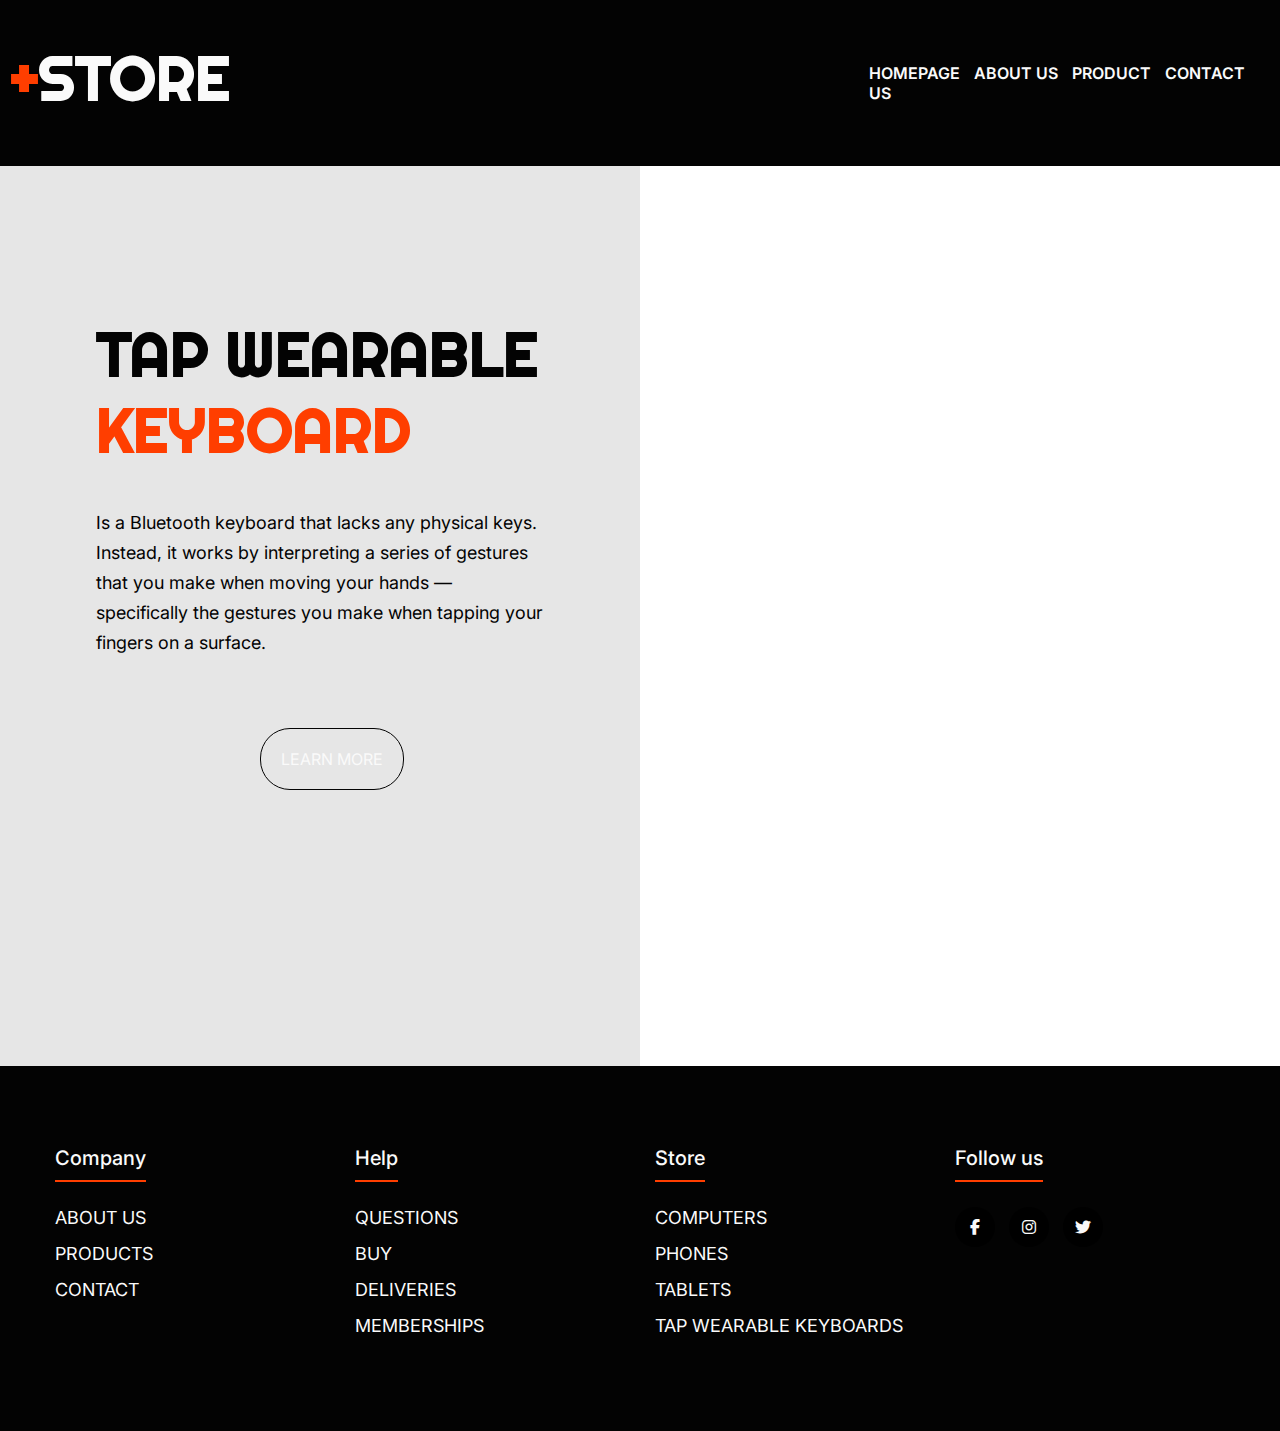
<file: index.html>
<!DOCTYPE html>
<html lang="en">
    <head>
        <meta charset="UTF-8">
        <meta http-equiv="X-UA-Compatible" content="IE=edge">
        <meta name="viewport" content="width=device-width, initial-scale=1.0">
        <title>Main Project</title>
        <link rel="stylesheet" href="style.css">
        <!--Library to use some icons-->
        <link rel="stylesheet" href="https://cdnjs.cloudflare.com/ajax/libs/font-awesome/6.2.1/css/all.min.css">
        <style>
            @import url('https://fonts.googleapis.com/css2?family=Righteous&display=swap');
            @import url('https://fonts.googleapis.com/css2?family=Nunito:wght@800&display=swap');
            @import url('https://fonts.googleapis.com/css2?family=Inter:wght@800&display=swap');
        </style>
    </head>
    <body>
        <header>
            <h1>+<span class="Store">Store</span></h1>
            <nav>
        
                    <a class="nav-link" href="index.html">Homepage</a>
                    <a class="nav-link" href="AboutPage.html">About us</a>
                    <a class="nav-link" href="ProductPage.html">Product</a>
                    <a class="nav-link" href="ContactPage.html">Contact us</a>
                </ul>
            </nav>
        </header>

        <main>
            <section id="DivideScreen">
                <div class="left">
                    <h1><span class="Tap">Tap wearable</span> keyboard</h1>
                    <p>Is a Bluetooth keyboard that lacks any physical keys. Instead, it works by interpreting a series of gestures that you make when moving your hands — specifically the gestures you make when tapping your fingers on a surface.
                    </p>
                    <div class="LearnMore">
                        <a href="AboutPage.html">learn more</a>
                    </div> 
                </div>
                <div class="right">
                    
                </div>
            </section>

        </main>

        <footer class="footer">

            <div class="container">

                <div class="footer-row">

                    <div class="footer-links">
                        <h4>Company</h4>
                        <ul>
                            <li><a href="AboutPage.html">About us</a></li>
                            <li><a href="ProductPage.html">Products</a></li>
                            <li><a href="ContactPage.html">Contact</a></li>
                        </ul>

                    </div>

                    <div class="footer-links">
                        <h4>Help</h4>
                        <ul>
                            <li><a href="index.html">Questions</a></li>
                            <li><a href="AboutPage.html">Buy</a></li>
                            <li><a href="ProductPage.html">Deliveries</a></li>
                            <li><a href="ContactPage.html">Memberships</a></li>
                        </ul>

                    </div> 

                    <div class="footer-links">
                        <h4>Store</h4>
                        <ul>
                            <li><a href="index.html">Computers</a></li>
                            <li><a href="AboutPage.html">Phones</a></li>
                            <li><a href="ProductPage.html">Tablets</a></li>
                            <li><a href="ContactPage.html">Tap wearable keyboards</a></li>
                        </ul>

                    </div>

                    <div class="footer-links">
                        <h4>Follow us</h4>
                        <div class="social-links">
                            <a href="Texto de cambio"><i class="fab fa-facebook-f"></i></a>
                            <a href="Texto de cambio"><i class="fab fa-instagram"></i></a>
                            <a href="Texto de cambio"><i class="fab fa-twitter"></i></a>
                        </div>

                    </div>

                </div>

            </div>

        </footer>

    </body>

</html>
</file>
<file: style.css>
/*Header */

header {
    background-color: #030303;
    min-height: 70px;
    justify-content: space-between;
    padding: 10px;
    align-items: center;
    display: flex;
}


nav a {
    font-weight: 600;
    padding-right: 10px;
    font-family: 'Inter', sans-serif;
}

nav a:hover {
    color: #ff3e00;
}

@media (max-widht:700px){
    header {
        flex-direction: column;
    }

    nav {
        padding: 10px 0px;
    }
}

/* Body*/

body {
    margin: 0;
    padding: 0;

}

a {
    text-transform: uppercase;
    text-decoration: none;
}

header h1 {
    font-size: 60px;
    margin-bottom: 40px;
    /*margin-left: 30px;*/
    margin-top: 30px;
    text-transform: uppercase;
    font-family: 'Righteous', cursive;
    color: #ff3e00;
}

h1 {
    font-size: 60px;
    width: 70%;
    margin: auto;
    margin-bottom: 40px;
    /*margin-left: 30px;*/
    margin-top: 150px;
    text-transform: uppercase;
    font-family: 'Righteous', cursive;
    color: #ff3e00;
}

p {
    font-size: 21px;
    line-height: 30px;
    width: 70%;
    margin: auto;
    color: #030303;
    /*margin-left: 30px; */
    font-family: 'Inter', sans-serif;
}


/* Header and body*/
a:link {
    color: #fafafa;
    transition: all .3s ease;
}

a:visited {
    color: #fafafa;
}

.left {
    background-color: rgb(230, 230, 230);
    height: 100vh;
    width: 50%;

}

.left p {
    color: #030303;
}

.right {
    background: url(https://m.media-amazon.com/images/W/IMAGERENDERING_521856-T1/images/I/61ZzKqkA4WL._AC_SL1500_.jpg);
    background-size: cover;
    background-position: center;
    width: 50%;
    height: 100vh;
}

#DivideScreen {
    display: flex;

}

.Store {
    color: #fafafa;
}

.LearnMore {
    color: #030303;
    border: 1px solid #030303;
    border-radius: 30px;
    margin-top: 30px;
    padding: 20px;
    display: inline-block;
    margin-left: 260px;
    font-family: 'Inter', sans-serif;
    transition: transform .5s;
}

.LearnMore a:visited {
    color: #030303;
}

.LearnMore:hover {
    transform: scale(1.1);
}

.Tap {
    color: #030303;
    
}


/*Delete margin and padding of the body */
* {
    margin: 0;
    padding: 0;
    border: 0;
    box-sizing: border-box;
    list-style: none;
}


/* Footer*/
.container {
    max-width: 1200px;
    margin: 0 auto;
}

.footer {
    background-color: #030303;
    padding: 80px 0;
    font-family: 'Inter', sans-serif;
}

.footer-row {
    display: flex;
    flex-wrap: wrap;
}

.footer-links {
    width: 25%;
    padding: 0 15px;
}

.footer-links h4 {
    font-size: 20px;
    color: #fafafa;
    margin-bottom: 25px;
    font-weight: 500;
    border-bottom: 2px solid #ff3e00;
    padding-bottom: 10px;
    display: inline-block;
}

.footer-links ul li a {
    font-size: 18px;
    text-decoration: none;
    color: #fafafa;
    display: block;
    margin-bottom: 15px;
    transition: all .3s ease;
}

.footer-links ul li a:hover{
    color: #ff3e00;
    padding-left: 6px;
}

.social-links a {
    display: inline-block;
    min-height: 40px;
    width: 40px;
    background-color: black;
    margin: 0 10px 10px 0;
    text-align: center;
    line-height: 40px;
    border-radius: 50%;
    color: #fafafa;
    transition: all .5s ease;
}

.social-links a:hover {
    background-color: #ff3e00;

}

@media(max-width:991px) {
    .footer-row {
        text-align: center;
    }

    .footer-links {
        width: 100%;
        margin-bottom: 30px;
    }
}

/*About Page */
.AboutPage {
    font-family: 'Inter', sans-serif;

}

.content-main {
    
    /*justify-content: center;*/
    align-items: center;
    text-align: center;
}


.content-main {
    height: 70vh !important;
    background: url(https://cdn.mos.cms.futurecdn.net/TXJhhKUDoSHNyFineDVhzg.jpg) no-repeat center;
    /*background: url(https://i.blogs.es/90d76a/des/1366_2000.jpg) no-repeat center;*/
    background-size: cover;
    padding-top: 70px;
}
/*
.content-main:hover {
    background: url(https://cdn.mos.cms.futurecdn.net/TXJhhKUDoSHNyFineDVhzg.jpg) no-repeat center;
    background-size: cover;
    filter: blur(5px);
} 
*/
.title {
    padding-top: 40px;
    margin-bottom: 30px;
    /*margin-left: 300px;*/
    font-size: 60px;
    font-weight: 600;
    text-transform: uppercase;
    color: #ff3e00;
    text-align: center;
}   

p {
    margin-bottom: 40px;
    font-size: 18px;
    color: #fafafa;
}

.content-main .title{
    color: #ff5921;
    margin-top: 0px;
}

.content {
    /*height: 50vh;*/
    display: flex;
    flex-direction: column;
    justify-content: center;
    align-items: center;
    
}

.sau {
    padding:30px;
    background: #030303;

}

.box-container {
    display: flex;
    justify-content: center;
    flex-wrap: wrap;
    text-align: center;

}

.box-container .box {
    height: 18rem;
    width: 25rem;
    text-align: center;
    border-radius: 1rem;
    box-shadow: 0 .3 5rem white;
    margin: 2rem;
}
/*
.box-container .box i{
    height: 3rem;
    width: 3rem;
    line-height: 3rem;
    text-align: center;
    border-radius: 50%;
    color: white;
    background: red;
    font-size: 2rem;
    margin: 1rem 0;
}
*/
.box img {
    border-radius: 2%;
}

.box-container .box h3 {
    font-size: 20px;
    color: #ff3e00;
}

.box-container .box p {
    padding: 0 15px;
    font-size: 16px;
}

.about {
    background: black;

}

.price {
    background: url(https://images.macrumors.com/t/kLhzpSl7yL0ZTkZrEs83e8wRJn8=/1600x900/smart/article-new/2019/10/tap1.jpg) no-repeat center;
    background-attachment: fixed;
    background-size: cover;
    text-align: center;
    padding-top: 120px;
    padding-bottom: 120px;
}

.contact {
    padding-top: 20px;
    background: black;
    padding-top: 0;

}

.content iframe {
    margin-bottom: 30px;
    transition: transform .5s;
}

.content iframe:hover {
    transform: scale(1.2);
}

.content-main p {
    color: #030303;
}

.contain p {
    color: #030303;
}

@media (max-widht: 768px) {
    .title {
        margin-bottom:0;
        font-size: 40px;
    }

    .sau {
        height: 120vh;

    }
}

/*Contact page */

.body {
    width: 100%;
    height: 100vh;
    font-family: 'Inter', sans-serif;
}

.contenedor {
    position: relative;
    display: flex;
    justify-content: center;
    align-items: center;
    width: 100%;
    height: 100%;
    padding: 20px 100px;
}

.contenedor:after {
    content: '';
    position: absolute;
    left: 0;
    top: 0;
    width: 100%;
    height: 100%;
    background: url(https://static01.nyt.com/images/2022/01/06/business/05Techfix-illo-esp-1/05Techfix-illo-mediumSquareAt3X.jpg) no-repeat center;
    background-size: cover;
    z-index: -1;
    filter: blur(50px);
}

.contact-caja {
    font-family: 'Inter', sans-serif;
    max-width: 850px;
    display: grid;
    grid-template-columns: repeat(2, 1fr);
    justify-content: center;
    align-items: center;
    text-align: center;
    background-color: #030303;
    box-shadow: 0px 0px 19px 5px rgba(0, 0, 0, 0.19);
}

.izq {
    height: 100%;
    background: url(https://static01.nyt.com/images/2022/01/06/business/05Techfix-illo-esp-1/05Techfix-illo-mediumSquareAt3X.jpg) no-repeat center;
    background-size: cover;

}

.der {
    padding: 25px 40px;
    font-family: 'Inter', sans-serif;
}

.der h2 {
    position: relative;
    padding-bottom: 10px;
    margin-bottom: 10px;
    color: #fff;
}

.der h2:after {
    content: '';
    position: absolute;
    left: 50%;
    bottom: 0;
    transform: translateX(-50%);
    height: 4px;
    width: 50px;
    border-radius: 2px;
    background-color: #ff3e00;
}

.field {
    font-family: 'Inter', sans-serif;
    width: 100%;
    padding: 0.5rem 1rem;
    outline: none;
    border: 2px solid #666;
    background-color: #fff;
    font-size: 1.1rem;
    margin-bottom: 22px;
    transition: .3s;
}

.field:hover {
    background-color: #ffffffbd;
}

.field:focus {
    background-color: #fff;
    border: 2px solid #ff3e00;
}

.area{
    min-height: 150px;
}

.button {
    width: 100%;
    padding: 0.5rem 1rem;
    font-size: 1.1rem;
    background-color: #ff3e00;
    cursor: pointer;
    outline: none;
    border: none;
    color: #030303;
    transition: .3s;
    font-family: 'Inter', sans-serif;
}

.button:hover {
    background-color: #ff5921;
    color: #030303;
}

@media screen and (max-width: 800px) {
    .contact-caja {
        grid-template-columns: 1fr;
    }

    .izq {
        height: 200px;
    }
}


/*Product page */

.body-product-page {
    font-family: 'Inter', sans-serif;;
    /*max-width: 1200px;*/
    margin: 0 auto;
}

.container-img img{
    max-width: 100%;
}

.container-tap {
    padding: 30px;
    background-color: #eee;
    margin-bottom: 50px;
    color: #222;
}

.body-product-page main{
    display: flex;
    gap: 30px;
    margin-bottom: 80px;
}

.container-img{
    background-color: #f7f7f9;
    flex: 1;
}

.container-info-product {
    flex: 1;
    display: flex;
    flex-direction: column;
}

.container-price {
    padding-bottom: 20px;
    border-bottom: 1px solid #e4e4e4;
    display: flex;
    align-items: center;
    justify-content: space-between;
}

.container-price span {
    font-size: 24px;
    font-weight: 300;
}

.container-details-product {
    padding: 30px 0;
}

.form-group{
    display: flex;
    align-items: center;
    gap: 20px;
    margin-bottom: 15px;
}

.form-group label {
    width: 100px;
    color: #222;
    font-weight: 700;
}


.form-group select {
    width: 300px;
    border: none;
    padding: 12px 15px;
    background-color: #f7f7f7;
    outline: none;
    color: #666;

}

.btn-clean {
    border: none;
    background: none;
    color: #666;
    margin-left: 120px;
    cursor: pointer;
}

.btn-clean:hover {
    color: #222;
}

.container-add-cart {
    display: flex;
    gap: 20px;
    padding-bottom: 30px;
    border-bottom: 1px solid #e4e4e4;
}

.container-quantity {
    position: relative;

}

.input-quantity {
    background-color:#f7f7f7;
    border: none;
    padding: 10px;
    width: 60px;
    height: 100%;
    color: #666;
    font-weight: 500;

}

.input-quantity:focus {
    outline-color: #ff3e00;
}

/*Disappear arrows from add to cart */
.input-quantity::-webkit-inner-spin-button, .input-quantity::-webkit-outer-spin-button {
    -webkit-appearance: none;
    appearance: none;
}

.btn-increment-decrement {
    display: flex;
    flex-direction: column;
    position: absolute;
    top: 7px;
    right: 7px;
}

.btn-increment-decrement i {
    font-size: 11px;
    color: #666;
    cursor: pointer;   
}

.fa-chevron-down:hover {
    color: #ff3e00;
}

.fa-chevron-up:hover {
    color: #ff3e00;
}

.btn-add-to-cart {
    border: none;
    background-color: #030303;
    padding: 10px;
    color: #f7f7f7;
    display: flex;
    align-items: center;
    justify-content: center;
    gap: 5px;
    font-weight: 700;
    cursor: pointer;
}

.btn-add-to-cart:hover {
    color: #ff3e00;
}

.hidden {
    display: none;
}

.container-description, .container-additional-information, .container-reviews{
    display: flex;
    flex-direction: column;
    border-bottom: 1px solid #e4e4e4;
    padding: 10px 0;
}

.title-description, .title-additional-information, .title-reviews {
    display: flex;
    align-items: center;
    justify-content: space-between;
    cursor: pointer;
}

.title-description h4, .title-additional-information h4, .title-reviews h4{
    font-weight: 300;
    color: #666;
    font-size: 14px;
}

.text-description, .text-additional-information, .text-reviews {
    font-size: 13px;
    color: #252525;
    line-height: 22px;
    margin-top: 25px;
}

.text-description p, .text-additional-information p,  .text-reviews p{
    color: #666;
    width: 90%;
    font-size: 13px;
    
}


.container-social {
    display: flex;
    justify-content: space-between;
    padding: 10px 0;
    align-items: center;
    border-bottom: 1px solid #e4e4e4;
}

.container-social span{
    font-weight: 300;

}

.container-buttons-social {
    display: flex;
    gap: 15px;
    align-items: center;
}

.container-buttons-social a:link, .container-buttons-social a:visited {
    color: #666;
    font-size: 15px;
} 

.container-buttons-social a:hover {
    color: #ff3e00;
}
</file>
